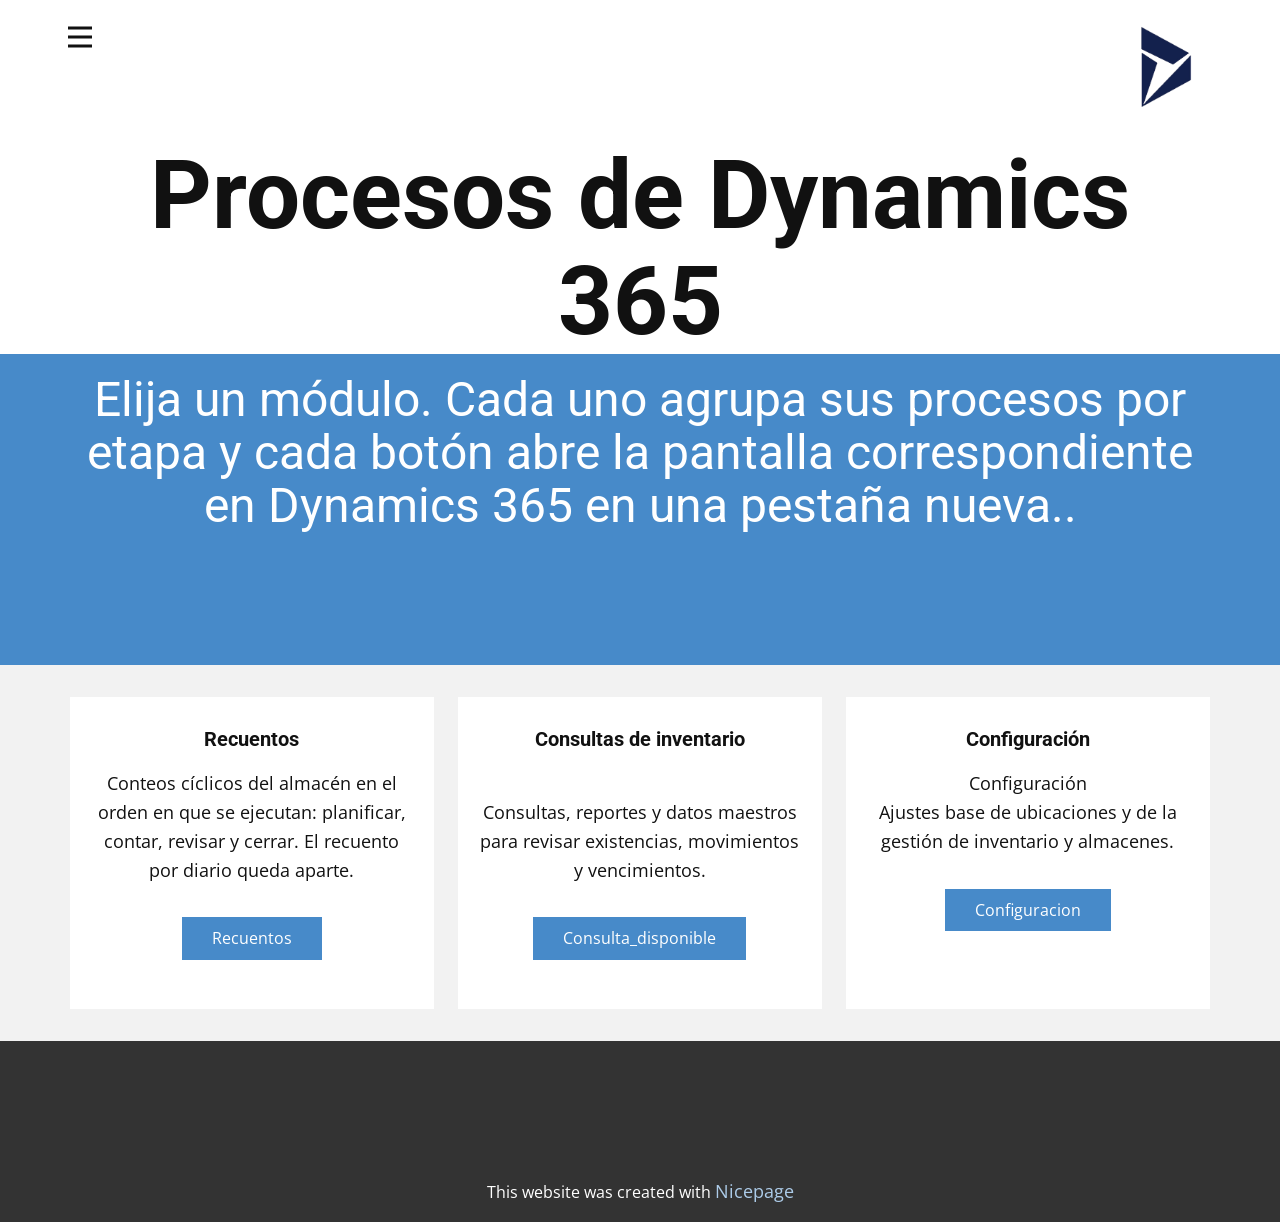
<file: index.html>
<!DOCTYPE html>
<html style="font-size: 16px;" lang="es"><head>
    <meta name="viewport" content="width=device-width, initial-scale=1.0">
    <meta charset="utf-8">
    <meta name="keywords" content="INTUITIVO, Tu diseño es tu pasión., Características clave, Plan de Precios, edificio Empire State">
    <meta name="description" content="">
    <title>Inicio</title>
    <link rel="stylesheet" href="nicepage.css" media="screen">
<link rel="stylesheet" href="index.css" media="screen">
    <script class="u-script" type="text/javascript" src="jquery.js" defer=""></script>
    <script class="u-script" type="text/javascript" src="nicepage.js" defer=""></script>
    <meta name="generator" content="Nicepage 8.8.2, nicepage.com">
    
    
    
    
    
    <link id="u-page-google-font" rel="stylesheet" href="https://fonts.googleapis.com/css2?display=swap&amp;family=Roboto:ital,wght@0,100;0,200;0,300;0,400;0,500;0,600;0,700;0,800;0,900;1,100;1,200;1,300;1,400;1,500;1,600;1,700;1,800;1,900&amp;family=Open+Sans:ital,wght@0,300;0,400;0,500;0,600;0,700;0,800;1,300;1,400;1,500;1,600;1,700;1,800">
    <script type="application/ld+json">{
		"@context": "http://schema.org",
		"@type": "Organization",
		"name": "",
		"logo": "images/pngegg.png"
}</script>
    <meta name="theme-color" content="#478ac9">
    <meta property="og:title" content="Inicio">
    <meta property="og:type" content="website">
  <meta data-intl-tel-input-cdn-path="intlTelInput/"></head>
  <body data-home-page="Inicio.html" data-home-page-title="Inicio" data-path-to-root="./" data-include-products="false" class="u-body u-clearfix u-xl-mode" data-lang="es"><header class="u-clearfix u-header u-header" id="header"><div class="u-clearfix u-sheet u-valign-middle-lg u-valign-middle-md u-valign-middle-sm u-valign-middle-xs u-sheet-1">
        <nav class="u-align-left u-menu u-menu-hamburger u-offcanvas u-offcanvas-shift u-menu-1" role="navigation" data-responsive-from="XL">
          <div class="menu-collapse" style="font-size: 1rem; letter-spacing: 0px;">
            <a class="u-button-style u-custom-left-right-menu-spacing u-custom-padding-bottom u-custom-top-bottom-menu-spacing u-hamburger-link u-nav-link u-text-active-palette-1-base u-text-hover-palette-2-base" href="#" tabindex="-1" aria-label="Open menu" aria-controls="9182">
              <svg class="u-svg-link" viewBox="0 0 24 24"><use xlink:href="#menu-hamburger"></use></svg>
              <svg class="u-svg-content" version="1.1" id="menu-hamburger" viewBox="0 0 16 16" x="0px" y="0px" xmlns:xlink="http://www.w3.org/1999/xlink" xmlns="http://www.w3.org/2000/svg"><g><rect y="1" width="16" height="2"></rect><rect y="7" width="16" height="2"></rect><rect y="13" width="16" height="2"></rect>
</g></svg>
            </a>
          </div>
          <div class="u-custom-menu u-nav-container">
            <ul role="menubar" class="u-nav u-unstyled u-nav-1"><li role="none" class="u-nav-item"><a role="menuitem" class="u-button-style u-nav-link u-text-active-palette-1-base u-text-hover-palette-2-base u-nav-link-2" href="./">Inicio</a>
</li><li role="none" class="u-nav-item"><a role="menuitem" class="u-button-style u-nav-link u-text-active-palette-1-base u-text-hover-palette-2-base u-nav-link-2" href="Recuentos.html">Recuentos</a>
</li><li role="none" class="u-nav-item"><a role="menuitem" class="u-button-style u-nav-link u-text-active-palette-1-base u-text-hover-palette-2-base u-nav-link-2" href="Consulta_disponible.html">Consulta_disponible</a>
</li><li role="none" class="u-nav-item"><a role="menuitem" class="u-button-style u-nav-link u-text-active-palette-1-base u-text-hover-palette-2-base u-nav-link-2" href="Configuracion.html">Configuracion</a>
</li></ul>
          </div>
          <div class="u-custom-menu u-nav-container-collapse" id="9182" role="region" aria-label="Menu panel">
            <div class="u-black u-container-style u-inner-container-layout u-opacity u-opacity-95 u-sidenav">
              <div class="u-inner-container-layout u-sidenav-overflow">
                <div class="u-menu-close" tabindex="-1" aria-label="Close menu"></div>
                <ul class="u-align-center u-nav u-popupmenu-items u-unstyled u-nav-2" role="menubar"><li role="none" class="u-nav-item"><a role="menuitem" class="u-button-style u-nav-link" href="./">Inicio</a>
</li><li role="none" class="u-nav-item"><a role="menuitem" class="u-button-style u-nav-link" href="Recuentos.html">Recuentos</a>
</li><li role="none" class="u-nav-item"><a role="menuitem" class="u-button-style u-nav-link" href="Consulta_disponible.html">Consulta_disponible</a>
</li><li role="none" class="u-nav-item"><a role="menuitem" class="u-button-style u-nav-link" href="Configuracion.html">Configuracion</a>
</li></ul>
              </div>
            </div>
            <div class="u-black u-menu-overlay u-opacity u-opacity-70"></div>
          </div>
        </nav>
        <a href="" class="u-image u-logo u-image-1" data-image-width="505" data-image-height="503">
          <img src="images/pngegg.png" class="u-logo-image u-logo-image-1">
        </a>
      </div></header>
    <section class="u-align-center u-clearfix u-container-align-center u-section-1" src="" id="block-1">
      <div class="u-clearfix u-sheet u-valign-middle-lg u-valign-middle-md u-valign-middle-sm u-valign-middle-xs u-sheet-1">
        <h1 class="u-align-center u-text u-text-default u-title u-text-1"> Procesos de Dynamics 365</h1>
      </div>
    </section>
    <section class="u-align-left u-clearfix u-color-scheme-summer-time u-color-style-multicolor-1 u-container-align-left u-palette-1-base u-section-2" id="block-3">
      <div class="u-clearfix u-sheet u-sheet-1">
        <h2 class="u-align-center u-text u-text-default u-text-1"> Elija un módulo. Cada uno agrupa sus procesos por etapa y cada botón abre la pantalla correspondiente en Dynamics 365 en una pestaña nueva..</h2>
      </div>
    </section>
    <section class="u-align-center u-clearfix u-container-align-center u-grey-5 u-section-3" id="block-5">
      <div class="u-clearfix u-sheet u-valign-middle u-sheet-1">
        <div class="u-expanded-width u-list u-list-1">
          <div class="u-repeater u-repeater-1">
            <div class="u-align-center u-container-align-center u-container-style u-list-item u-repeater-item u-video-cover u-white u-list-item-1">
              <div class="u-container-layout u-similar-container u-container-layout-1">
                <h5 class="u-align-center u-text u-text-default u-text-1"> Recuentos<span style="font-weight: 700;"></span>
                </h5>
                <p class="u-align-center u-text u-text-2">Conteos cíclicos del almacén en el orden en que se ejecutan: planificar, contar, revisar y cerrar. El recuento por diario queda aparte. </p>
                <a href="Recuentos.html" data-page-id="54899049" class="u-align-center u-btn u-button-style u-btn-1" title="Consulta disponible">Recuentos</a>
              </div>
            </div>
            <div class="u-align-center u-container-align-center u-container-style u-list-item u-repeater-item u-video-cover u-white u-list-item-2">
              <div class="u-container-layout u-similar-container u-container-layout-2">
                <h5 class="u-align-center u-text u-text-default u-text-3">Consultas de inventario </h5>
                <p class="u-align-center u-text u-text-4">
                  <br>Consultas, reportes y datos maestros para revisar existencias, movimientos y vencimientos.
                </p>
                <a href="Consulta_disponible.html" data-page-id="436522699" class="u-align-center u-btn u-button-style u-btn-2" title="Consulta_disponible">Consulta_disponible</a>
              </div>
            </div>
            <div class="u-align-center u-container-align-center u-container-style u-list-item u-repeater-item u-video-cover u-white u-list-item-3">
              <div class="u-container-layout u-similar-container u-container-layout-3">
                <h5 class="u-align-center u-text u-text-default u-text-5"> Configuración </h5>
                <p class="u-align-center u-text u-text-6"> Configuración <br>Ajustes base de ubicaciones y de la gestión de inventario y almacenes.
                </p>
                <a href="Configuracion.html" data-page-id="3608517" class="u-align-center u-btn u-button-style u-btn-3" title="Configuracion">Configuracion</a>
              </div>
            </div>
          </div>
        </div>
      </div>
    </section>
    
    
    
    <footer class="u-align-center u-clearfix u-container-align-center u-footer u-grey-80 u-footer" id="footer"><div class="u-clearfix u-sheet u-sheet-1"></div></footer>
    <section class="u-backlink u-clearfix u-grey-80"> This website was created with <a href="https://nicepage.com">Nicepage</a>
    </section>
  
</body></html>
</file>
